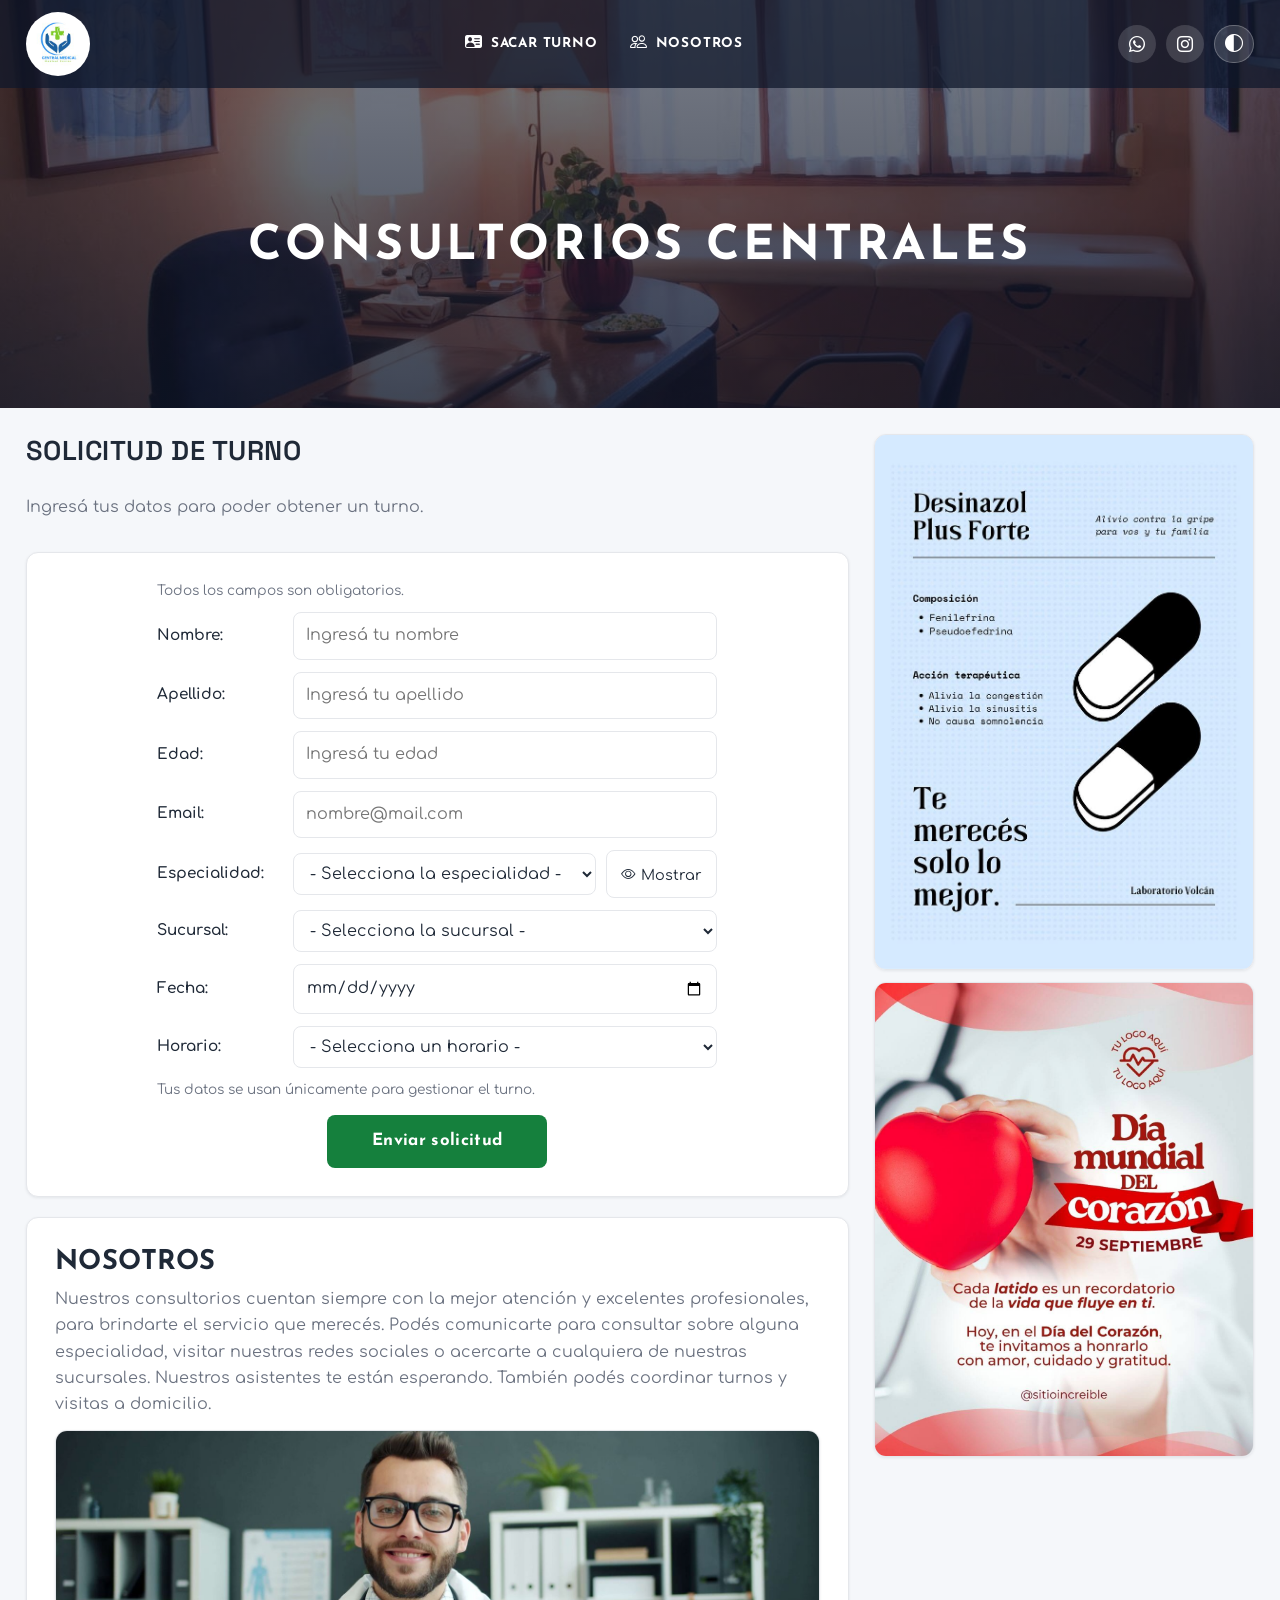
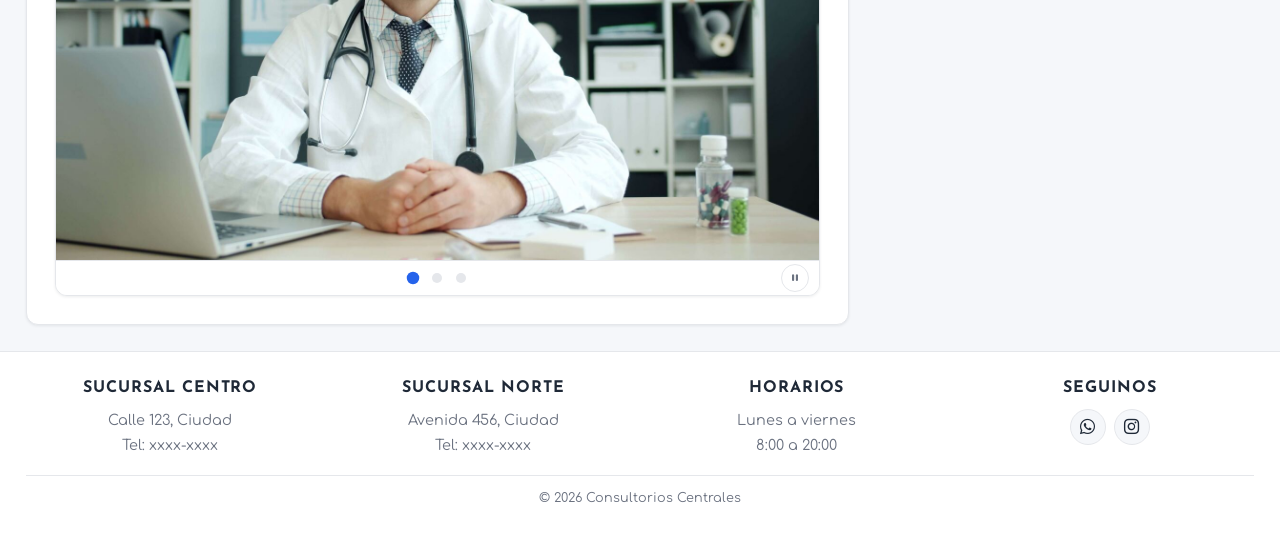
<file: index.html>
<!doctype html>
<html lang="es-AR">
  <head>
    <meta charset="UTF-8" />
    <meta name="viewport" content="width=device-width, initial-scale=1.0" />
    <title>Consultorios Centrales | Solicitud de turno</title>
    <meta
      name="description"
      content="Solicitá tu turno online en Consultorios Centrales. Atención en clínica médica, adultos y pediatría, con sucursales en la ciudad."
    />
    <link rel="icon" href="Imagenes/logo.jpg" type="image/jpeg" />

    <link rel="preconnect" href="https://cdn.jsdelivr.net" />
    <link
      rel="stylesheet"
      href="https://cdn.jsdelivr.net/npm/bootstrap-icons@1.11.3/font/bootstrap-icons.min.css"
    />
    <!-- Fuentes que se usan arriba del pliegue -->
    <link
      rel="preload"
      href="fuentes/Comfortaa.woff2"
      as="font"
      type="font/woff2"
      crossorigin
    />
    <link
      rel="preload"
      href="fuentes/JosefinSans-Bold.woff2"
      as="font"
      type="font/woff2"
      crossorigin
    />
    <link
      rel="preload"
      href="fuentes/SpaceGrotesk-SemiBold.woff2"
      as="font"
      type="font/woff2"
      crossorigin
    />
    <link rel="stylesheet" href="estilos.css" />

    <meta name="theme-color" content="#f5f7fa" />

    <!-- Aplica el tema antes de pintar para evitar el flash blanco.
         Mantener en sync con js/tema.js: misma clave ("tema"),
         mismos valores y mismos colores de theme-color. -->
    <script>
      (function () {
        var pref = "auto";
        try {
          pref = localStorage.getItem("tema") || "auto";
        } catch (e) {
          /* storage bloqueado: seguimos en automático */
        }
        if (pref !== "auto" && pref !== "claro" && pref !== "oscuro") {
          pref = "auto";
        }
        var oscuro =
          pref === "oscuro" ||
          (pref === "auto" &&
            window.matchMedia("(prefers-color-scheme: dark)").matches);
        if (oscuro) document.documentElement.classList.add("oscuro");
        var meta = document.querySelector('meta[name="theme-color"]');
        if (meta) meta.setAttribute("content", oscuro ? "#0f172a" : "#f5f7fa");
      })();
    </script>
  </head>
  <body>
    <a class="saltar-contenido" href="#contenido">Saltar al contenido</a>
    <div class="contenedor">
      <!-- ================= HEADER ================= -->
      <header class="header">
        <div class="menu-principal">
          <div class="logo">
            <img src="Imagenes/logo.jpg" alt="Consultorios Centrales" />
          </div>

          <nav class="nav" aria-label="Navegación principal">
            <a href="#tituloTurno">
              <i class="bi bi-person-vcard-fill" aria-hidden="true"></i>
              Sacar turno
            </a>
            <a href="#tituloNosotros">
              <i class="bi bi-people" aria-hidden="true"></i>
              Nosotros
            </a>
          </nav>

          <div class="social-icon">
            <a
              href="https://wa.me/549XXXXXXXXXX"
              class="social-icon_link"
              aria-label="WhatsApp"
              target="_blank"
              rel="noopener noreferrer"
            >
              <span class="icon-whatsapp">
                <i class="bi bi-whatsapp" aria-hidden="true"></i>
              </span>
            </a>
            <a
              href="https://www.instagram.com/tu_usuario"
              class="social-icon_link"
              aria-label="Instagram"
              target="_blank"
              rel="noopener noreferrer"
            >
              <span class="icon-instagram">
                <i class="bi bi-instagram" aria-hidden="true"></i>
              </span>
            </a>
            <button
              id="temaBtn"
              class="tema-btn"
              type="button"
              aria-label="Tema: automático (sigue al sistema)"
              title="Tema: automático (sigue al sistema)"
            >
              <i
                id="temaIcono"
                class="bi bi-circle-half"
                aria-hidden="true"
              ></i>
            </button>
          </div>
        </div>

        <div class="texto-principal">
          <h1>CONSULTORIOS CENTRALES</h1>
        </div>
      </header>

      <!-- ================= CONTENIDO PRINCIPAL ================= -->
      <main id="contenido" class="section" tabindex="-1">
        <div class="columna-principal">
          <!-- ----- Solicitud de turno ----- -->
          <h2 id="tituloTurno" class="titulo" tabindex="-1">
            Solicitud de turno
          </h2>
          <p>Ingresá tus datos para poder obtener un turno.</p>

          <!-- ----- Formulario de solicitud ----- -->
          <article class="tarjeta">
            <form id="formularioTurno">
              <p class="nota-formulario">Todos los campos son obligatorios.</p>
              <label for="nombre">Nombre:</label>
              <input
                type="text"
                id="nombre"
                name="nombre"
                placeholder="Ingresá tu nombre"
                autocomplete="given-name"
                pattern="[A-Za-zÁÉÍÓÚÜÑáéíóúüñ'’ \-]*[A-Za-zÁÉÍÓÚÜÑáéíóúüñ][A-Za-zÁÉÍÓÚÜÑáéíóúüñ'’ \-]*"
                title="Ingresá solo letras, espacios, guiones o apóstrofes."
                required
              />

              <label for="apellido">Apellido:</label>
              <input
                type="text"
                id="apellido"
                name="apellido"
                placeholder="Ingresá tu apellido"
                autocomplete="family-name"
                pattern="[A-Za-zÁÉÍÓÚÜÑáéíóúüñ'’ \-]*[A-Za-zÁÉÍÓÚÜÑáéíóúüñ][A-Za-zÁÉÍÓÚÜÑáéíóúüñ'’ \-]*"
                title="Ingresá solo letras, espacios, guiones o apóstrofes."
                required
              />

              <label for="edad">Edad:</label>
              <input
                type="number"
                id="edad"
                name="edad"
                placeholder="Ingresá tu edad"
                min="1"
                max="120"
                required
              />

              <label for="email">Email:</label>
              <input
                type="email"
                id="email"
                name="email"
                placeholder="nombre@mail.com"
                autocomplete="email"
                required
              />

              <label for="opciones">Especialidad:</label>
              <div class="campo-especialidad">
                <select id="opciones" name="opciones" required>
                  <option value="">- Selecciona la especialidad -</option>
                  <option value="consultorio-clinico">Clínico</option>
                  <option value="consultorio-adultos">Adultos</option>
                  <option value="consultorio-pediatria">Pediatría</option>
                </select>
                <!-- Muestra u oculta la foto del especialista. La lógica está en
                     js/especialista.js y cada foto se llama igual que su
                     especialidad (consultorio-clinico.jpg, etc.). -->
                <button
                  id="btnEspecialista"
                  class="btn-especialista"
                  type="button"
                  aria-controls="especialista"
                  aria-expanded="false"
                >
                  <i
                    id="iconoBtnEspecialista"
                    class="bi bi-eye"
                    aria-hidden="true"
                  ></i>
                  <span id="textoBtnEspecialista">Mostrar</span>
                </button>
              </div>

              <label for="sucursal">Sucursal:</label>
              <select id="sucursal" name="sucursal" required>
                <option value="">- Selecciona la sucursal -</option>
                <option value="centro">Centro</option>
                <option value="norte">Norte</option>
              </select>

              <label for="fecha">Fecha:</label>
              <input type="date" id="fecha" name="fecha" required />

              <label for="horario">Horario:</label>
              <select id="horario" name="horario" required>
                <option value="">- Selecciona un horario -</option>
                <option value="manana">Mañana (8:00 a 12:00)</option>
                <option value="tarde">Tarde (12:00 a 16:00)</option>
                <option value="ultimo">Último turno (16:00 a 20:00)</option>
              </select>

              <div
                id="especialista"
                class="especialista"
                hidden
                aria-live="polite"
              >
                <!-- El src transparente evita el error de validación de un <img>
                     sin src; js/especialista.js lo reemplaza al mostrar la foto. -->
                <img
                  id="foto"
                  src="[data-uri]"
                  alt=""
                  loading="lazy"
                  decoding="async"
                />
                <p id="nombreEspecialista" class="especialista-nombre"></p>
              </div>

              <p class="nota-formulario">
                Tus datos se usan únicamente para gestionar el turno.
              </p>

              <button type="submit" class="btn-enviar">Enviar solicitud</button>

              <div id="resultado" tabindex="-1"></div>
            </form>
          </article>

          <!-- ----- Nosotros ----- -->
          <article class="tarjeta">
            <div id="nosotros">
              <h2 id="tituloNosotros" class="titulo" tabindex="-1">Nosotros</h2>
              <p>
                Nuestros consultorios cuentan siempre con la mejor atención y
                excelentes profesionales, para brindarte el servicio que
                merecés. Podés comunicarte para consultar sobre alguna
                especialidad, visitar nuestras redes sociales o acercarte a
                cualquiera de nuestras sucursales. Nuestros asistentes te están
                esperando. También podés coordinar turnos y visitas a domicilio.
              </p>

              <!-- Carrusel de fotos: scroll-snap y autoplay en js/carrusel.js. -->
              <div
                class="carrusel carrusel--fotos"
                role="region"
                aria-roledescription="carrusel"
                aria-label="Nuestros consultorios"
                tabindex="0"
              >
                <div class="carrusel-marco">
                  <div class="carrusel-ventana">
                    <div class="carrusel-pista">
                      <div
                        class="carrusel-slide"
                        role="group"
                        aria-roledescription="diapositiva"
                        aria-label="1 de 3"
                      >
                        <img
                          src="Imagenes/consultorio-clinico.jpg"
                          alt="Consultorio clínico"
                        />
                      </div>
                      <div
                        class="carrusel-slide"
                        role="group"
                        aria-roledescription="diapositiva"
                        aria-label="2 de 3"
                      >
                        <img
                          src="Imagenes/consultorio-adultos.jpg"
                          alt="Consultorio de adultos"
                          loading="lazy"
                        />
                      </div>
                      <div
                        class="carrusel-slide"
                        role="group"
                        aria-roledescription="diapositiva"
                        aria-label="3 de 3"
                      >
                        <img
                          src="Imagenes/consultorio-pediatria.jpg"
                          alt="Consultorio de pediatría"
                          loading="lazy"
                        />
                      </div>
                    </div>
                  </div>

                  <button
                    class="carrusel-flecha carrusel-flecha--prev"
                    type="button"
                    aria-label="Imagen anterior"
                  >
                    <i class="bi bi-chevron-left" aria-hidden="true"></i>
                  </button>
                  <button
                    class="carrusel-flecha carrusel-flecha--next"
                    type="button"
                    aria-label="Imagen siguiente"
                  >
                    <i class="bi bi-chevron-right" aria-hidden="true"></i>
                  </button>
                </div>

                <div
                  class="carrusel-puntos"
                  role="group"
                  aria-label="Controles del carrusel"
                >
                  <button
                    type="button"
                    class="carrusel-pausa"
                    aria-label="Pausar"
                    title="Pausar"
                  >
                    <i class="bi bi-pause-fill" aria-hidden="true"></i>
                  </button>
                  <button
                    type="button"
                    aria-label="Ir a la imagen 1"
                    aria-current="true"
                  ></button>
                  <button type="button" aria-label="Ir a la imagen 2"></button>
                  <button type="button" aria-label="Ir a la imagen 3"></button>
                </div>
              </div>
            </div>
          </article>
        </div>

        <!-- ----- Publicidades ----- -->
        <aside class="aside" aria-label="Publicidades" tabindex="0">
          <!-- Dos pares que rotan cada 7 segundos desde js/publicidades.js. -->
          <div class="publicidades-pagina" aria-hidden="false">
            <img
              src="Imagenes/plusForte.jpg"
              alt="Desinazol Plus Forte"
              loading="lazy"
            />
            <img
              src="Imagenes/corazon.jpg"
              alt="Día Mundial del Corazón"
              loading="lazy"
            />
          </div>
          <div class="publicidades-pagina" aria-hidden="true">
            <img src="Imagenes/forte.jpg" alt="Snifogyn Forte" loading="lazy" />
            <img
              src="Imagenes/saludmental.jpg"
              alt="Día Mundial de la Salud Mental"
              loading="lazy"
            />
          </div>
        </aside>
      </main>

      <!-- ================= FOOTER ================= -->
      <footer class="footer">
        <div class="pie">
          <div class="pie-columna">
            <h2>Sucursal Centro</h2>
            <p>Calle 123, Ciudad</p>
            <p>Tel: xxxx-xxxx</p>
          </div>
          <div class="pie-columna">
            <h2>Sucursal Norte</h2>
            <p>Avenida 456, Ciudad</p>
            <p>Tel: xxxx-xxxx</p>
          </div>
          <div class="pie-columna">
            <h2>Horarios</h2>
            <p>Lunes a viernes</p>
            <p>8:00 a 20:00</p>
          </div>
          <div class="pie-columna">
            <h2>Seguinos</h2>
            <div class="pie-redes">
              <a
                href="https://wa.me/549XXXXXXXXXX"
                class="social-icon_link"
                aria-label="WhatsApp"
                target="_blank"
                rel="noopener noreferrer"
              >
                <span class="icon-whatsapp">
                  <i class="bi bi-whatsapp" aria-hidden="true"></i>
                </span>
              </a>
              <a
                href="https://www.instagram.com/tu_usuario"
                class="social-icon_link"
                aria-label="Instagram"
                target="_blank"
                rel="noopener noreferrer"
              >
                <span class="icon-instagram">
                  <i class="bi bi-instagram" aria-hidden="true"></i>
                </span>
              </a>
            </div>
          </div>
        </div>
        <div class="copy">© 2026 Consultorios Centrales</div>
      </footer>
    </div>
    <!-- Componentes: el orden importa (datos.js primero) -->
    <script src="js/datos.js"></script>
    <script src="js/tema.js"></script>
    <script src="js/publicidades.js"></script>
    <script src="js/especialista.js"></script>
    <script src="js/formulario.js"></script>
    <script src="js/carrusel.js"></script>
  </body>
</html>
</file>
<file: estilos.css>
/* ============================================================
   ESTILOS — Consultorios Centrales
   Orden: fuentes → tokens → base → layout → componentes → responsive
   ============================================================ */

/* Comfortaa es variable (300–700): el rango habilita los pesos reales. */
@font-face {
  font-family: "Comfortaa";
  src:
    url("fuentes/Comfortaa.woff2") format("woff2"),
    url("fuentes/Comfortaa.ttf") format("truetype");
  font-weight: 300 700;
  font-display: swap;
}

/* Josefin Sans solo está disponible en Bold. */
@font-face {
  font-family: "Josefin Sans";
  src:
    url("fuentes/JosefinSans-Bold.woff2") format("woff2"),
    url("fuentes/JosefinSans-Bold.ttf") format("truetype");
  font-weight: 700;
  font-display: swap;
}

/* Space Grotesk se usa en el título del formulario (SemiBold). */
@font-face {
  font-family: "Space Grotesk";
  src:
    url("fuentes/SpaceGrotesk-SemiBold.woff2") format("woff2"),
    url("fuentes/SpaceGrotesk-SemiBold.ttf") format("truetype");
  font-weight: 600;
  font-display: swap;
}

/* ============================================================
   TOKENS
   ============================================================ */
:root {
  --bg: #f5f7fa;
  --surface: #ffffff;
  --text: #1f2937;
  --muted: #6b7280;
  --accent: #2563eb;
  --border: #e5e7eb;
  /* Botón de envío y enlace de salto */
  --action-bg: #15803d;
  --action-bg-hover: #166534;
  --action-text: #ffffff;
  --radius: 12px;
  --shadow: 0 1px 3px rgba(15, 23, 42, 0.08);
  --gap: clamp(16px, 2vw, 28px);
  --font-body:
    "Comfortaa", system-ui, -apple-system, "Segoe UI", Roboto, "Helvetica Neue",
    Arial, sans-serif;
  --font-heading: "Josefin Sans", "Space Grotesk", system-ui, sans-serif;
  color-scheme: light;
}

.oscuro {
  --bg: #0f172a;
  --surface: #1e293b;
  --text: #e5e7eb;
  --muted: #94a3b8;
  --accent: #60a5fa;
  --border: #334155;
  --shadow: 0 1px 3px rgba(0, 0, 0, 0.4);
  --action-bg: #22c55e;
  --action-bg-hover: #16a34a;
  --action-text: #052e16;
  color-scheme: dark;
}

/* ============================================================
   RESET Y BASE
   ============================================================ */
*,
*::before,
*::after {
  box-sizing: border-box;
}

* {
  margin: 0;
  padding: 0;
}

html {
  scroll-behavior: smooth;
}

body {
  min-height: 100vh;
  min-height: 100dvh;
  font-family: var(--font-body);
  font-size: 1rem;
  line-height: 1.6;
  color: var(--text);
  background: var(--bg);
  -webkit-font-smoothing: antialiased;
}

img {
  display: block;
  max-width: 100%;
  height: auto;
}

button {
  font: inherit;
  cursor: pointer;
  padding: 10px 16px;
  color: #fff;
  background: var(--accent);
  border: 1px solid transparent;
  border-radius: 8px;
  transition:
    background-color 0.2s ease,
    color 0.2s ease,
    border-color 0.2s ease;
}

:focus-visible {
  outline: 2px solid var(--accent);
  outline-offset: 2px;
}

/* Enlace de salto: visible solo al enfocarlo con teclado */
.saltar-contenido {
  position: fixed;
  top: -100px;
  left: 12px;
  z-index: 100;
  padding: 10px 16px;
  font-weight: 600;
  color: var(--action-text);
  text-decoration: none;
  background: var(--action-bg);
  border-radius: 0 0 var(--radius) var(--radius);
}

.saltar-contenido:focus {
  top: 12px;
}

/* ============================================================
   ÍCONOS DE REDES (HEADER Y FOOTER)
   ============================================================ */
.social-icon [class*="icon-"],
.pie [class*="icon-"] {
  display: flex;
  align-items: center;
  justify-content: center;
  border-radius: 50%;
  transition:
    background-color 0.2s ease,
    color 0.2s ease;
}

.social-icon [class*="icon-"] i,
.pie [class*="icon-"] i {
  line-height: 1;
}

/* ============================================================
   CONTENEDOR GENERAL
   ============================================================ */
.contenedor {
  display: flex;
  flex-direction: column;
  min-height: 100vh;
  min-height: 100dvh;
  max-width: 1400px;
  margin-inline: auto;
  background: var(--bg);
}

/* ============================================================
   HEADER Y MENÚ
   ============================================================ */
.header {
  display: flex;
  flex-direction: column;
  color: #fff;
  background-image:
    linear-gradient(180deg, rgba(15, 23, 42, 0.55), rgba(15, 23, 42, 0.8)),
    url("Imagenes/fondo.jpg");
  background-position: center;
  background-repeat: no-repeat;
  background-size: cover;
}

.menu-principal {
  display: flex;
  flex-wrap: wrap;
  gap: 16px;
  align-items: center;
  justify-content: space-between;
  padding: 12px var(--gap);
  background: rgba(15, 23, 42, 0.72);
}

.logo img {
  width: 64px;
  height: 64px;
  object-fit: cover;
  border-radius: 50%;
}

.nav {
  display: flex;
  flex-wrap: wrap;
  gap: 8px;
  align-items: center;
}

.nav a {
  display: inline-flex;
  gap: 8px;
  align-items: center;
  padding: 8px 12px;
  font-family: var(--font-heading);
  font-size: 0.85rem;
  color: #fff;
  text-decoration: none;
  text-transform: uppercase;
  letter-spacing: 0.06em;
  border-radius: 999px;
  transition: background-color 0.2s ease;
}

.nav a i {
  font-size: 1.05rem;
}

.nav a:hover {
  background: rgba(255, 255, 255, 0.15);
}

.social-icon {
  display: flex;
  flex-wrap: wrap;
  gap: 10px;
  align-items: center;
}

.social-icon_link {
  text-decoration: none;
}

.social-icon [class*="icon-"] {
  width: 38px;
  height: 38px;
  font-size: 1rem;
  color: #fff;
  background: rgba(255, 255, 255, 0.15);
}

.social-icon [class*="icon-"]:hover {
  color: var(--accent);
  background: #fff;
}

.tema-btn {
  display: inline-flex;
  align-items: center;
  justify-content: center;
  padding: 0 10px;
  height: 38px;
  color: #fff;
  background: rgba(255, 255, 255, 0.15);
  border: 1px solid rgba(255, 255, 255, 0.25);
  border-radius: 999px;
}

.tema-btn:hover {
  background: rgba(255, 255, 255, 0.25);
}

.tema-btn i {
  font-size: 1.1rem;
  line-height: 1;
}

.texto-principal {
  display: flex;
  flex: 1;
  align-items: center;
  justify-content: center;
  min-height: clamp(180px, 30vw, 320px);
  padding: clamp(24px, 6vw, 72px) var(--gap);
  text-align: center;
}

.header h1 {
  font-family: var(--font-heading);
  font-size: clamp(1.6rem, 4.5vw, 3rem);
  font-weight: 400;
  line-height: 1.2;
  letter-spacing: 0.08em;
  color: #fff;
}

/* ============================================================
   SECCIÓN PRINCIPAL
   ============================================================ */
.section {
  display: grid;
  flex: 1;
  grid-template-columns: minmax(0, 1fr) 380px;
  gap: var(--gap);
  align-items: start;
  padding: var(--gap);
}

/* Publicidades: dos avisos por vista y cambio automático cada 7 segundos */
.aside {
  display: grid;
  min-width: 0;
  align-self: start;
}

.publicidades-pagina {
  grid-area: 1 / 1;
  display: grid;
  gap: 12px;
  align-items: start;
  transition: opacity 0.4s ease;
}

.publicidades-pagina[aria-hidden="true"] {
  opacity: 0;
  pointer-events: none;
}

.aside img {
  width: 100%;
  border: 1px solid var(--border);
  border-radius: var(--radius);
  box-shadow: var(--shadow);
}

@media (prefers-reduced-motion: reduce) {
  .publicidades-pagina {
    transition: none;
  }
}

.columna-principal {
  display: flex;
  flex-direction: column;
  gap: 20px;
  min-width: 0;
}

.titulo {
  margin-bottom: 6px;
  font-family: var(--font-heading);
  font-size: clamp(1.3rem, 2.2vw, 1.7rem);
  font-weight: 400;
  line-height: 1.25;
  color: var(--text);
  text-transform: uppercase;
  letter-spacing: 0.02em;
}

/* Excepción: el título del formulario usa Space Grotesk SemiBold. */
#tituloTurno {
  font-family: "Space Grotesk", "Josefin Sans", system-ui, sans-serif;
  font-weight: 600;
}

.columna-principal > p,
#nosotros p {
  margin-bottom: 12px;
  font-size: 1rem;
  line-height: 1.65;
  color: var(--muted);
  text-align: left;
}

/* Tarjetas */
.tarjeta {
  padding: clamp(16px, 2.5vw, 28px);
  background: var(--surface);
  border: 1px solid var(--border);
  border-radius: var(--radius);
  box-shadow: var(--shadow);
}

/* Envoltorio de "Nosotros": evita que el carrusel ensanche la tarjeta. */
#nosotros {
  min-width: 0;
}

/* ============================================================
   FORMULARIO
   ============================================================ */
/* Dos columnas: etiqueta | campo. En móvil pasa a una sola. */
#formularioTurno {
  display: grid;
  grid-template-columns: 120px minmax(0, 1fr);
  gap: 12px 16px;
  align-items: center;
  max-width: 560px;
  margin-inline: auto;
}

/* Notas del formulario (obligatoriedad y privacidad) */
.nota-formulario {
  grid-column: 1 / -1;
  margin: 0;
  font-size: 0.85rem;
  line-height: 1.4;
  color: var(--muted);
}

#formularioTurno label {
  font-size: 0.95rem;
  font-weight: 600;
  color: var(--text);
}

#formularioTurno input,
#formularioTurno select {
  width: 100%;
  padding: 10px 12px;
  font: inherit;
  font-size: 1rem;
  color: var(--text);
  background: var(--surface);
  border: 1px solid var(--border);
  border-radius: 8px;
}

#formularioTurno input:focus,
#formularioTurno select:focus {
  border-color: var(--accent);
}

/* Fila especialidad + botón */
.campo-especialidad {
  display: flex;
  gap: 10px;
  align-items: center;
  min-width: 0;
}

.campo-especialidad select {
  flex: 1 1 auto;
  min-width: 0;
}

.btn-especialista {
  display: inline-flex;
  gap: 6px;
  align-items: center;
  justify-content: center;
  min-height: 48px;
  padding: 0 14px;
  font-size: 0.9rem;
  line-height: 1;
  color: var(--text);
  white-space: nowrap;
  background: var(--surface);
  border: 1px solid var(--border);
}

/* Ajuste óptico: la fuente deja el texto levemente alto dentro de la caja. */
.btn-especialista span,
.btn-especialista i {
  line-height: 1;
}

.btn-especialista span {
  transform: translateY(0.5px);
}

.btn-especialista:hover {
  color: var(--text);
  background: var(--bg);
  border-color: var(--muted);
}

/* Botón de envío: centrado y destacado */
.btn-enviar {
  grid-column: 1 / -1;
  justify-self: center;
  min-width: 220px;
  margin-top: 4px;
  padding: 12px 32px;
  font-family: var(--font-heading);
  font-size: 1.05rem;
  font-weight: 600;
  letter-spacing: 0.02em;
  color: var(--action-text);
  background: var(--action-bg);
}

.btn-enviar:hover {
  background: var(--action-bg-hover);
}

#resultado {
  grid-column: 1 / -1;
  font-size: 0.95rem;
  color: var(--text);
}

#resultado:empty {
  display: none;
}

/* Resultado del turno */
.resultado-titulo {
  margin-top: 16px;
  font-family: var(--font-heading);
  font-size: 1rem;
  color: var(--text);
}

.resultado-datos {
  display: grid;
  grid-template-columns: max-content minmax(0, 1fr);
  gap: 6px 16px;
  margin-top: 8px;
  padding: 12px 14px;
  background: var(--bg);
  border: 1px solid var(--border);
  border-radius: 8px;
}

.resultado-datos dt {
  font-weight: 600;
  color: var(--text);
}

.resultado-datos dd {
  color: var(--muted);
  overflow-wrap: anywhere;
}

.especialista {
  grid-column: 1 / -1;
  max-width: 480px;
  margin-top: 4px;
  margin-inline: auto;
}

.especialista[hidden] {
  display: none;
}

.especialista img {
  width: 100%;
  aspect-ratio: 16 / 9;
  object-fit: cover;
  border-radius: var(--radius);
}

.especialista-nombre {
  margin-top: 10px;
  font-family: var(--font-heading);
  font-size: 1.05rem;
  color: var(--text);
  text-align: center;
}

/* ============================================================
   CARRUSEL
   ============================================================ */
.carrusel {
  width: 100%;
  overflow: hidden;
  background: var(--surface);
  border: 1px solid var(--border);
  border-radius: var(--radius);
  box-shadow: var(--shadow);
}

.carrusel:focus-visible {
  outline-offset: 3px;
}

.carrusel-marco {
  position: relative;
}

.carrusel-ventana {
  overflow-x: auto;
  overflow-y: hidden;
  scroll-snap-type: x mandatory;
  scrollbar-width: none;
  overscroll-behavior-x: contain;
}

.carrusel-ventana::-webkit-scrollbar {
  display: none;
}

.carrusel-pista {
  display: flex;
}

.carrusel-slide {
  display: flex;
  flex: 0 0 100%;
  align-items: center;
  justify-content: center;
  background: var(--bg);
  scroll-snap-align: start;
}

.carrusel-slide img {
  width: 100%;
  height: 100%;
  object-fit: cover;
  user-select: none;
  -webkit-user-drag: none;
}

/* Carrusel de fotos (Nosotros): panorámicas a todo el ancho de la tarjeta */
.carrusel--fotos {
  margin-top: 8px;
}

.carrusel--fotos .carrusel-slide {
  aspect-ratio: 16 / 9;
}

.carrusel--fotos .carrusel-flecha {
  width: 44px;
  height: 44px;
}

.carrusel--fotos .carrusel-flecha i {
  font-size: 1.35rem;
}

.carrusel-flecha {
  position: absolute;
  top: 50%;
  z-index: 2;
  display: flex;
  align-items: center;
  justify-content: center;
  width: 36px;
  height: 36px;
  padding: 0;
  color: #1f2937;
  background: rgba(255, 255, 255, 0.78);
  border: 1px solid rgba(15, 23, 42, 0.12);
  border-radius: 50%;
  box-shadow: 0 2px 6px rgba(15, 23, 42, 0.18);
  backdrop-filter: blur(4px);
  transform: translateY(-50%);
  transition:
    background-color 0.2s ease,
    opacity 0.2s ease;
}

.carrusel-flecha:hover {
  background: #fff;
}

.carrusel-flecha i {
  font-size: 1.15rem;
  line-height: 1;
}

.carrusel-flecha--prev {
  left: 8px;
}

.carrusel-flecha--next {
  right: 8px;
}

/* En dispositivos con mouse las flechas aparecen al pasar por encima */
@media (hover: hover) and (pointer: fine) {
  .carrusel-flecha {
    opacity: 0;
  }

  .carrusel:hover .carrusel-flecha,
  .carrusel:focus-within .carrusel-flecha {
    opacity: 1;
  }
}

.carrusel-puntos {
  position: relative;
  display: flex;
  gap: 14px;
  align-items: center;
  justify-content: center;
  padding: 12px;
  background: var(--surface);
  border-top: 1px solid var(--border);
}

.carrusel-puntos button:not(.carrusel-pausa) {
  position: relative;
  width: 10px;
  height: 10px;
  padding: 0;
  background: var(--border);
  border: 0;
  border-radius: 50%;
  transition:
    background-color 0.2s ease,
    transform 0.2s ease;
}

/* Área de clic más grande sin agrandar el punto */
.carrusel-puntos button:not(.carrusel-pausa)::before {
  content: "";
  position: absolute;
  inset: -7px;
}

.carrusel-puntos button:not(.carrusel-pausa):hover {
  background: var(--muted);
}

.carrusel-puntos button:not(.carrusel-pausa)[aria-current="true"] {
  background: var(--accent);
  transform: scale(1.25);
}

/* Pausa del avance automático */
.carrusel-pausa {
  position: absolute;
  top: 50%;
  right: 10px;
  display: flex;
  align-items: center;
  justify-content: center;
  width: 28px;
  height: 28px;
  padding: 0;
  font-size: 0.75rem;
  line-height: 1;
  color: var(--muted);
  background: transparent;
  border: 1px solid var(--border);
  border-radius: 50%;
  transform: translateY(-50%);
}

.carrusel-pausa:hover {
  color: var(--text);
  background: var(--bg);
}

@media (prefers-reduced-motion: reduce) {
  html {
    scroll-behavior: auto;
  }

  .carrusel-puntos button,
  .carrusel-flecha {
    transition: none;
  }

  .carrusel-pausa {
    display: none;
  }
}

/* ============================================================
   FOOTER
   ============================================================ */
.footer {
  display: flex;
  flex-direction: column;
  gap: 16px;
  padding: 24px var(--gap);
  background: var(--surface);
  border-top: 1px solid var(--border);
}

.pie {
  display: flex;
  flex-wrap: wrap;
  gap: 24px;
  justify-content: space-around;
}

.pie-columna {
  flex: 1 1 200px;
  text-align: center;
}

.pie-columna h2 {
  margin-bottom: 8px;
  font-family: var(--font-heading);
  font-size: 1rem;
  color: var(--text);
  text-transform: uppercase;
  letter-spacing: 0.06em;
}

.pie-columna p {
  margin: 2px 0;
  font-size: 0.9rem;
  color: var(--muted);
}

.pie-redes {
  display: flex;
  gap: 8px;
  justify-content: center;
}

.pie [class*="icon-"] {
  width: 36px;
  height: 36px;
  font-size: 0.95rem;
  color: var(--text);
  background: var(--bg);
  border: 1px solid var(--border);
}

.pie [class*="icon-"]:hover {
  color: #fff;
  background: var(--accent);
  border-color: var(--accent);
}

.copy {
  padding-top: 12px;
  font-size: 0.8rem;
  color: var(--muted);
  text-align: center;
  border-top: 1px solid var(--border);
}

/* ============================================================
   RESPONSIVE
   ============================================================ */
@media (max-width: 1024px) {
  .section {
    grid-template-columns: 1fr;
  }

  /* Dos publicidades por vista, en dos columnas y con ancho acotado */
  .aside {
    width: 100%;
    max-width: 480px;
    margin-inline: auto;
  }

  .publicidades-pagina {
    grid-template-columns: repeat(2, 1fr);
  }
}

@media (max-width: 768px) {
  .menu-principal {
    flex-direction: column;
    text-align: center;
  }

  .nav,
  .social-icon {
    justify-content: center;
  }

  .header h1 {
    letter-spacing: 0.04em;
  }

  #formularioTurno {
    grid-template-columns: 1fr;
    gap: 6px;
  }

  .btn-enviar {
    justify-self: center;
    width: 100%;
    max-width: 320px;
  }

  .pie-columna {
    flex: 1 1 40%;
  }
}

@media (max-width: 480px) {
  .section {
    gap: 16px;
    padding: 16px;
  }

  .header h1 {
    font-size: 1.4rem;
  }

  .tarjeta {
    padding: 16px;
  }

  .campo-especialidad {
    gap: 8px;
  }

  .btn-especialista {
    padding: 0 10px;
    font-size: 0.85rem;
  }

  .especialista {
    max-width: none;
  }

  .resultado-datos {
    grid-template-columns: 1fr;
    gap: 2px;
  }

  .resultado-datos dd {
    margin-bottom: 6px;
  }

  .pie-columna {
    flex: 1 1 100%;
  }
}
</file>
